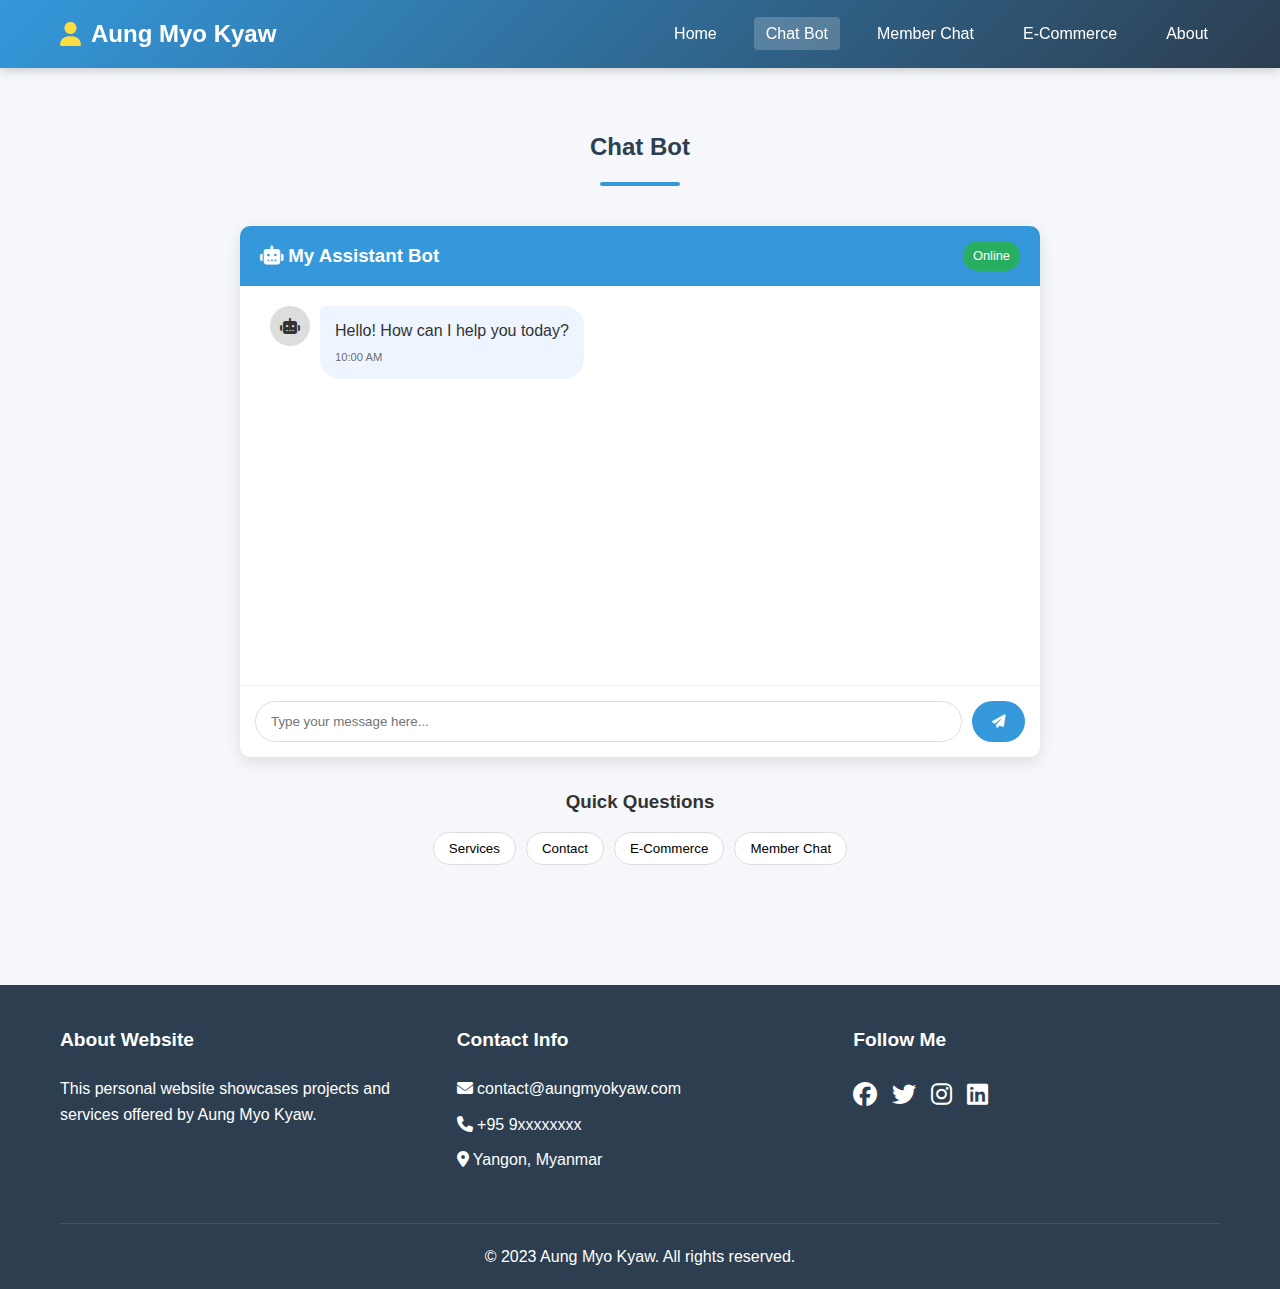
<file: pages/chat-bot.html>
<!DOCTYPE html>
<html lang="my">
<head>
    <meta charset="UTF-8">
    <meta name="viewport" content="width=device-width, initial-scale=1.0">
    <title>Aung Myo Kyaw - Chat Bot</title>
    <link rel="stylesheet" href="https://cdnjs.cloudflare.com/ajax/libs/font-awesome/6.4.0/css/all.min.css">
    <link rel="stylesheet" href="../css/style.css">
</head>
<body>
    <!-- Header & Navigation -->
    <header>
        <div class="container">
            <nav>
                <div class="logo">
                    <i class="fas fa-user"></i>
                    <span>Aung Myo Kyaw</span>
                </div>
                <ul class="nav-links">
                    <li><a href="home.html">Home</a></li>
                    <li><a href="chat-bot.html" class="active">Chat Bot</a></li>
                    <li><a href="member.html">Member Chat</a></li>
                    <li><a href="e-commerce.html">E-Commerce</a></li>
                    <li><a href="home.html#about">About</a></li>
                </ul>
                <div class="hamburger">
                    <i class="fas fa-bars"></i>
                </div>
            </nav>
        </div>
    </header>

    <!-- Chat Bot Section -->
    <section id="chat-bot">
        <div class="container">
            <h2 class="section-title">Chat Bot</h2>
            <div class="chat-container">
                <div class="chat-header">
                    <h3><i class="fas fa-robot"></i> My Assistant Bot</h3>
                    <div class="chat-status">Online</div>
                </div>
                <div class="chat-messages" id="chat-messages">
                    <div class="message bot">
                        <div class="message-avatar">
                            <i class="fas fa-robot"></i>
                        </div>
                        <div class="message-content">
                            <p>Hello! How can I help you today?</p>
                            <span class="message-time">10:00 AM</span>
                        </div>
                    </div>
                </div>
                <div class="chat-input">
                    <input type="text" id="chat-input" placeholder="Type your message here...">
                    <button id="send-message"><i class="fas fa-paper-plane"></i></button>
                </div>
            </div>

            <div class="chat-suggestions">
                <h3>Quick Questions</h3>
                <div class="suggestion-buttons">
                    <button class="suggestion-btn" data-question="What services do you offer?">Services</button>
                    <button class="suggestion-btn" data-question="How can I contact you?">Contact</button>
                    <button class="suggestion-btn" data-question="Tell me about your e-commerce">E-Commerce</button>
                    <button class="suggestion-btn" data-question="How does the member chat work?">Member Chat</button>
                </div>
            </div>
        </div>
    </section>

    <!-- Footer -->
    <footer>
        <div class="container">
            <div class="footer-content">
                <div class="footer-section">
                    <h3>About Website</h3>
                    <p>This personal website showcases projects and services offered by Aung Myo Kyaw.</p>
                </div>
                
                <div class="footer-section">
                    <h3>Contact Info</h3>
                    <p><i class="fas fa-envelope"></i> contact@aungmyokyaw.com</p>
                    <p><i class="fas fa-phone"></i> +95 9xxxxxxxx</p>
                    <p><i class="fas fa-map-marker-alt"></i> Yangon, Myanmar</p>
                </div>
                
                <div class="footer-section">
                    <h3>Follow Me</h3>
                    <div class="social-icons">
                        <a href="#"><i class="fab fa-facebook"></i></a>
                        <a href="#"><i class="fab fa-twitter"></i></a>
                        <a href="#"><i class="fab fa-instagram"></i></a>
                        <a href="#"><i class="fab fa-linkedin"></i></a>
                    </div>
                </div>
            </div>
            
            <div class="footer-bottom">
                <p>&copy; 2023 Aung Myo Kyaw. All rights reserved.</p>
            </div>
        </div>
    </footer>

    <script src="../js/chat-bot.js"></script>
</body>
                                      </html>
</file>
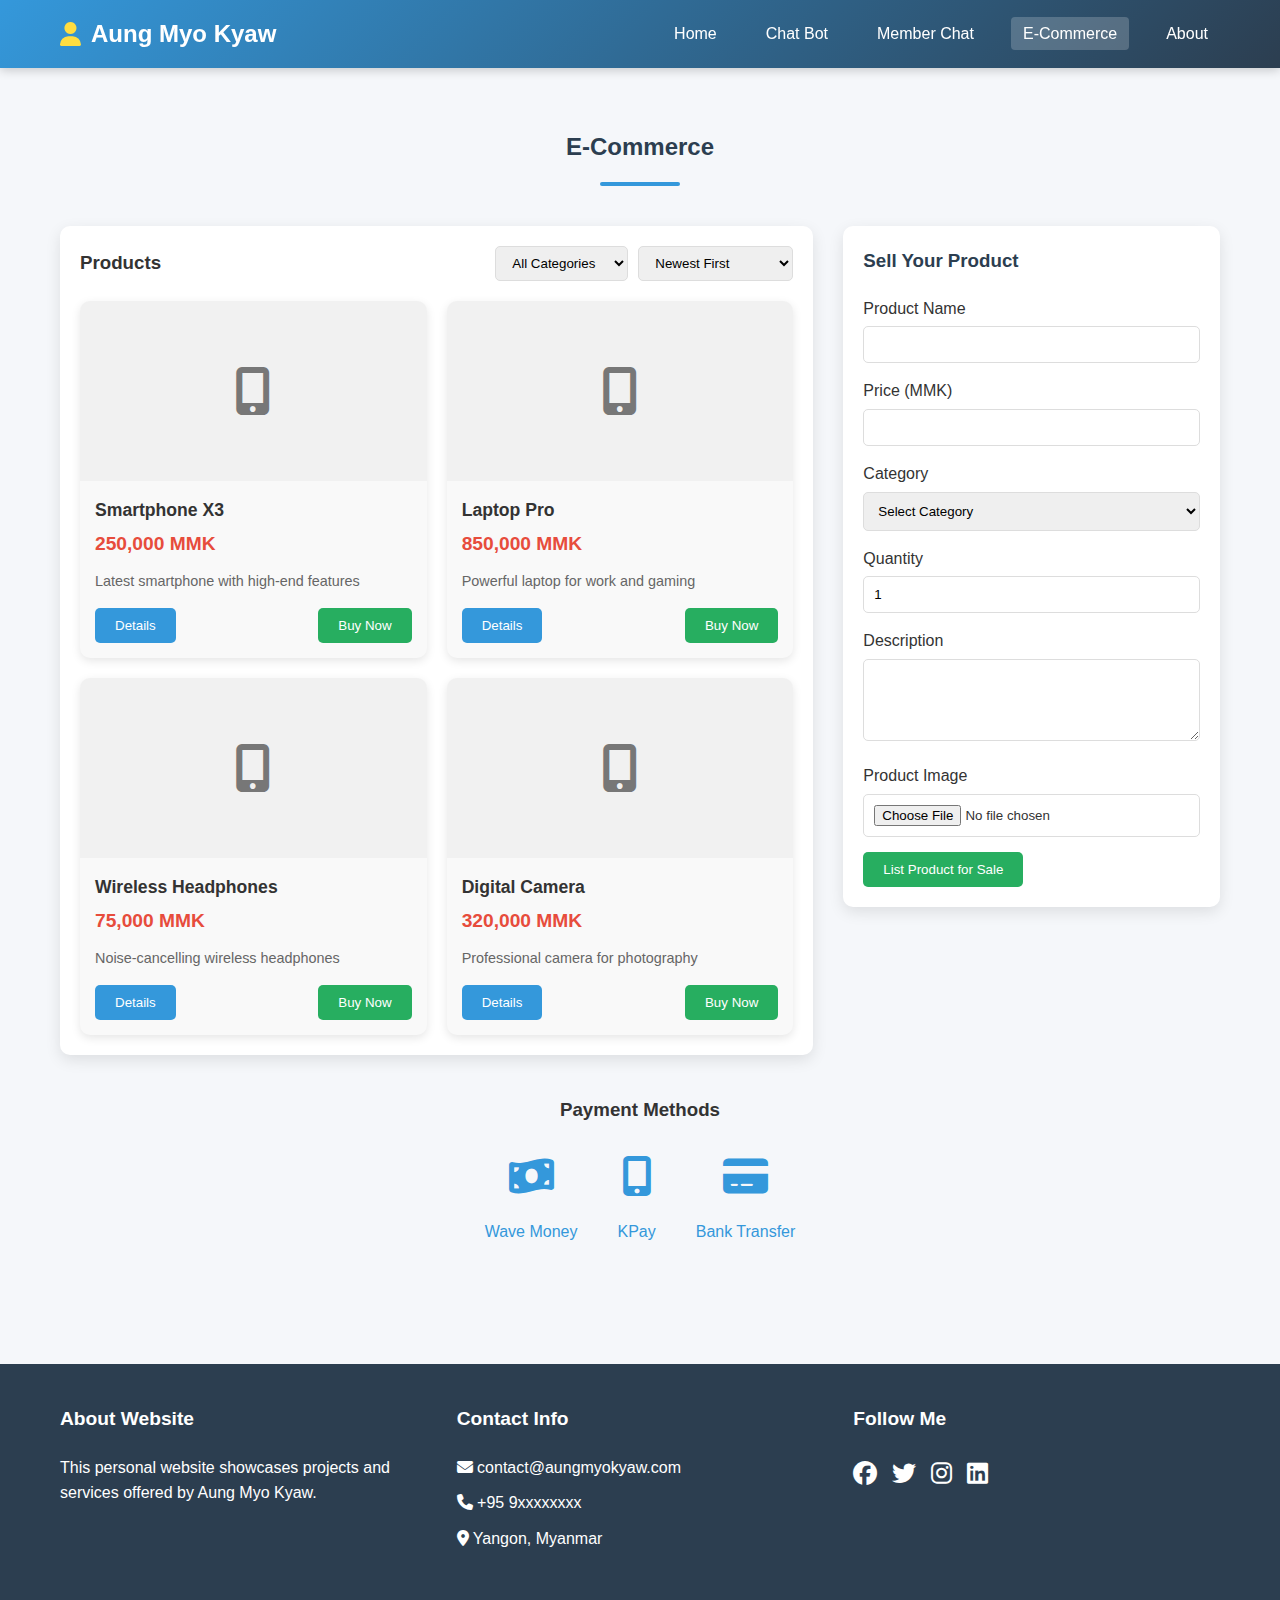
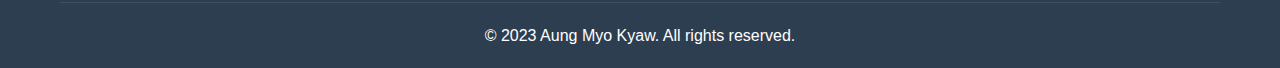
<file: pages/e-commerce.html>
<!DOCTYPE html>
<html lang="my">
<head>
    <meta charset="UTF-8">
    <meta name="viewport" content="width=device-width, initial-scale=1.0">
    <title>Aung Myo Kyaw - E-Commerce</title>
    <link rel="stylesheet" href="https://cdnjs.cloudflare.com/ajax/libs/font-awesome/6.4.0/css/all.min.css">
    <link rel="stylesheet" href="../css/style.css">
</head>
<body>
    <!-- Header & Navigation -->
    <header>
        <div class="container">
            <nav>
                <div class="logo">
                    <i class="fas fa-user"></i>
                    <span>Aung Myo Kyaw</span>
                </div>
                <ul class="nav-links">
                    <li><a href="home.html">Home</a></li>
                    <li><a href="chat-bot.html">Chat Bot</a></li>
                    <li><a href="member.html">Member Chat</a></li>
                    <li><a href="e-commerce.html" class="active">E-Commerce</a></li>
                    <li><a href="home.html#about">About</a></li>
                </ul>
                <div class="hamburger">
                    <i class="fas fa-bars"></i>
                </div>
            </nav>
        </div>
    </header>

    <!-- E-Commerce Section -->
    <section id="e-commerce">
        <div class="container">
            <h2 class="section-title">E-Commerce</h2>
            
            <div class="ecommerce-layout">
                <!-- Products Listing -->
                <div class="products-section">
                    <div class="section-header">
                        <h3>Products</h3>
                        <div class="filter-options">
                            <select id="category-filter">
                                <option value="all">All Categories</option>
                                <option value="electronics">Electronics</option>
                                <option value="clothing">Clothing</option>
                                <option value="home">Home & Living</option>
                            </select>
                            <select id="sort-by">
                                <option value="newest">Newest First</option>
                                <option value="price-low">Price: Low to High</option>
                                <option value="price-high">Price: High to Low</option>
                            </select>
                        </div>
                    </div>
                    
                    <div class="products-grid">
                        <div class="product-card">
                            <div class="product-img">
                                <i class="fas fa-mobile-alt"></i>
                            </div>
                            <div class="product-info">
                                <div class="product-title">Smartphone X3</div>
                                <div class="product-price">250,000 MMK</div>
                                <div class="product-description">Latest smartphone with high-end features</div>
                                <div class="product-actions">
                                    <button class="btn btn-primary">Details</button>
                                    <button class="btn btn-success">Buy Now</button>
                                </div>
                            </div>
                        </div>
                        
                        <div class="product-card">
                            <div class="product-img">
                                <i class="fas fa-laptop"></i>
                            </div>
                            <div class="product-info">
                                <div class="product-title">Laptop Pro</div>
                                <div class="product-price">850,000 MMK</div>
                                <div class="product-description">Powerful laptop for work and gaming</div>
                                <div class="product-actions">
                                    <button class="btn btn-primary">Details</button>
                                    <button class="btn btn-success">Buy Now</button>
                                </div>
                            </div>
                        </div>
                        
                        <div class="product-card">
                            <div class="product-img">
                                <i class="fas fa-headphones"></i>
                            </div>
                            <div class="product-info">
                                <div class="product-title">Wireless Headphones</div>
                                <div class="product-price">75,000 MMK</div>
                                <div class="product-description">Noise-cancelling wireless headphones</div>
                                <div class="product-actions">
                                    <button class="btn btn-primary">Details</button>
                                    <button class="btn btn-success">Buy Now</button>
                                </div>
                            </div>
                        </div>
                        
                        <div class="product-card">
                            <div class="product-img">
                                <i class="fas fa-camera"></i>
                            </div>
                            <div class="product-info">
                                <div class="product-title">Digital Camera</div>
                                <div class="product-price">320,000 MMK</div>
                                <div class="product-description">Professional camera for photography</div>
                                <div class="product-actions">
                                    <button class="btn btn-primary">Details</button>
                                    <button class="btn btn-success">Buy Now</button>
                                </div>
                            </div>
                        </div>
                    </div>
                </div>
                
                <!-- Sell Product Form -->
                <div class="sell-product-section">
                    <h3>Sell Your Product</h3>
                    <form id="sell-product-form">
                        <div class="form-group">
                            <label for="product-name">Product Name</label>
                            <input type="text" id="product-name" required>
                        </div>
                        
                        <div class="form-group">
                            <label for="product-price">Price (MMK)</label>
                            <input type="number" id="product-price" required>
                        </div>
                        
                        <div class="form-group">
                            <label for="product-category">Category</label>
                            <select id="product-category" required>
                                <option value="">Select Category</option>
                                <option value="electronics">Electronics</option>
                                <option value="clothing">Clothing</option>
                                <option value="home">Home & Living</option>
                                <option value="other">Other</option>
                            </select>
                        </div>
                        
                        <div class="form-group">
                            <label for="product-quantity">Quantity</label>
                            <input type="number" id="product-quantity" min="1" value="1" required>
                        </div>
                        
                        <div class="form-group">
                            <label for="product-description">Description</label>
                            <textarea id="product-description" rows="4" required></textarea>
                        </div>
                        
                        <div class="form-group">
                            <label for="product-image">Product Image</label>
                            <input type="file" id="product-image" accept="image/*">
                        </div>
                        
                        <button type="submit" class="btn btn-success">List Product for Sale</button>
                    </form>
                </div>
            </div>
            
            <!-- Payment Methods -->
            <div class="payment-methods">
                <h3>Payment Methods</h3>
                <div class="payment-icons">
                    <div class="payment-icon">
                        <i class="fas fa-money-bill-wave"></i>
                        <p>Wave Money</p>
                    </div>
                    <div class="payment-icon">
                        <i class="fas fa-mobile-alt"></i>
                        <p>KPay</p>
                    </div>
                    <div class="payment-icon">
                        <i class="fas fa-credit-card"></i>
                        <p>Bank Transfer</p>
                    </div>
                </div>
            </div>
        </div>
    </section>

    <!-- Footer -->
    <footer>
        <div class="container">
            <div class="footer-content">
                <div class="footer-section">
                    <h3>About Website</h3>
                    <p>This personal website showcases projects and services offered by Aung Myo Kyaw.</p>
                </div>
                
                <div class="footer-section">
                    <h3>Contact Info</h3>
                    <p><i class="fas fa-envelope"></i> contact@aungmyokyaw.com</p>
                    <p><i class="fas fa-phone"></i> +95 9xxxxxxxx</p>
                    <p><i class="fas fa-map-marker-alt"></i> Yangon, Myanmar</p>
                </div>
                
                <div class="footer-section">
                    <h3>Follow Me</h3>
                    <div class="social-icons">
                        <a href="#"><i class="fab fa-facebook"></i></a>
                        <a href="#"><i class="fab fa-twitter"></i></a>
                        <a href="#"><i class="fab fa-instagram"></i></a>
                        <a href="#"><i class="fab fa-linkedin"></i></a>
                    </div>
                </div>
            </div>
            
            <div class="footer-bottom">
                <p>&copy; 2023 Aung Myo Kyaw. All rights reserved.</p>
            </div>
        </div>
    </footer>

    <script src="../js/e-commerce.js"></script>
</body>
</html>
</file>
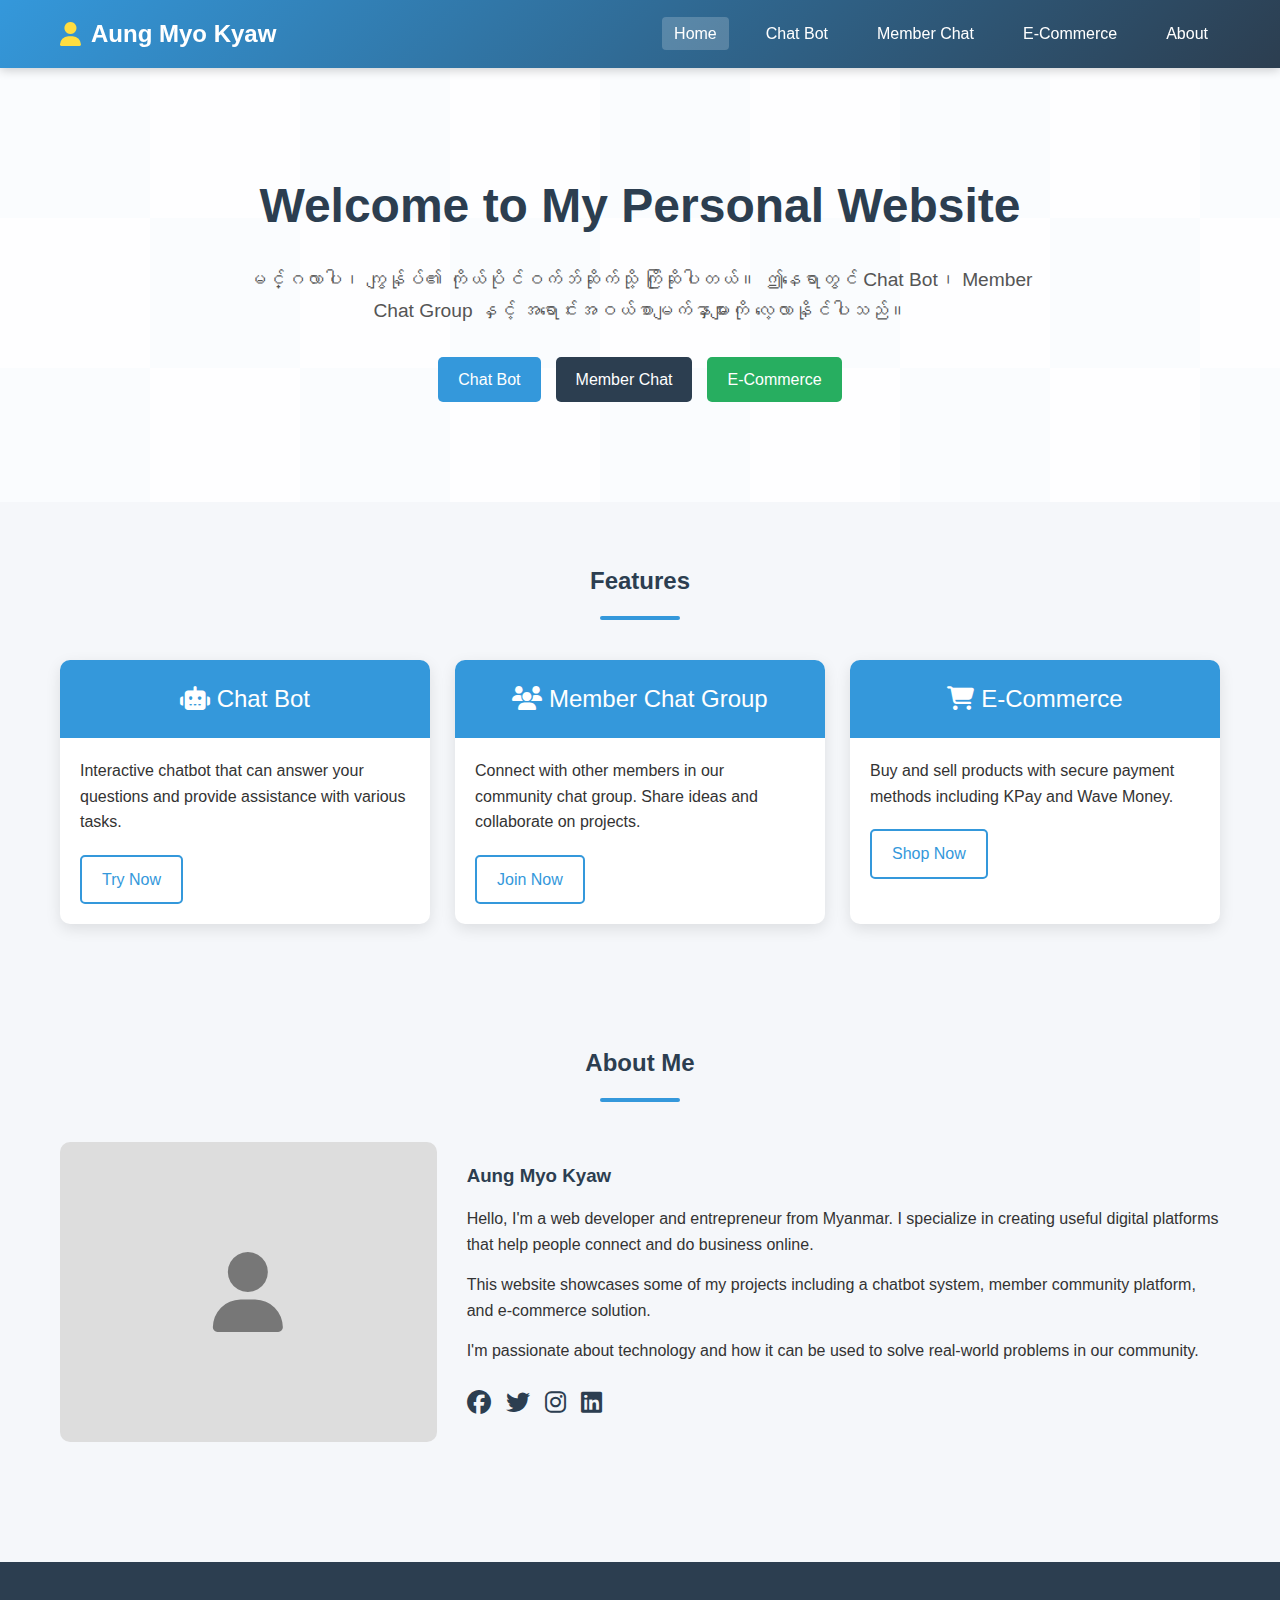
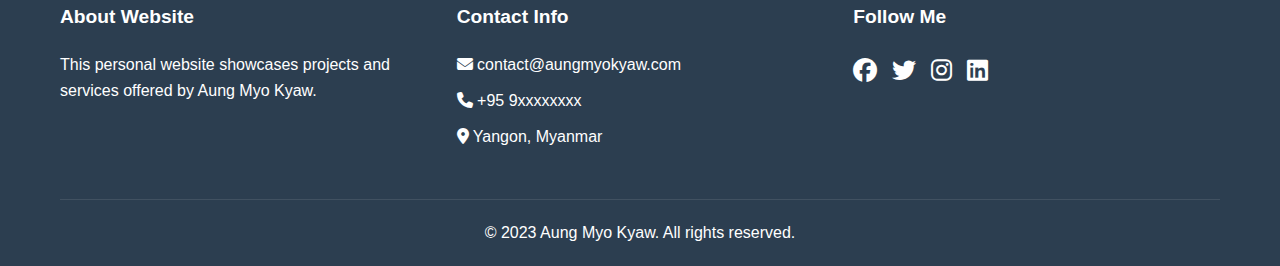
<file: pages/home.html>
<!DOCTYPE html>
<html lang="my">
<head>
    <meta charset="UTF-8">
    <meta name="viewport" content="width=device-width, initial-scale=1.0">
    <title>Aung Myo Kyaw - Home</title>
    <link rel="stylesheet" href="https://cdnjs.cloudflare.com/ajax/libs/font-awesome/6.4.0/css/all.min.css">
    <link rel="stylesheet" href="../css/style.css">
</head>
<body>
    <!-- Header & Navigation -->
    <header>
        <div class="container">
            <nav>
                <div class="logo">
                    <i class="fas fa-user"></i>
                    <span>Aung Myo Kyaw</span>
                </div>
                <ul class="nav-links">
                    <li><a href="home.html" class="active">Home</a></li>
                    <li><a href="chat-bot.html">Chat Bot</a></li>
                    <li><a href="member.html">Member Chat</a></li>
                    <li><a href="e-commerce.html">E-Commerce</a></li>
                    <li><a href="home.html#about">About</a></li>
                </ul>
                <div class="hamburger">
                    <i class="fas fa-bars"></i>
                </div>
            </nav>
        </div>
    </header>

    <!-- Hero Section -->
    <section id="hero">
        <div class="hero-content">
            <div class="container">
                <h1>Welcome to My Personal Website</h1>
                <p>မင်္ဂလာပါ၊ ကျွန်ုပ်၏ ကိုယ်ပိုင်ဝက်ဘ်ဆိုက်သို့ ကြိုဆိုပါတယ်။ ဤနေရာတွင် Chat Bot၊ Member Chat Group နှင့် အရောင်းအဝယ်စာမျက်နှာများကို လေ့လာနိုင်ပါသည်။</p>
                <div class="hero-buttons">
                    <a href="chat-bot.html" class="btn btn-primary">Chat Bot</a>
                    <a href="member.html" class="btn btn-secondary">Member Chat</a>
                    <a href="e-commerce.html" class="btn btn-success">E-Commerce</a>
                </div>
            </div>
        </div>
    </section>

    <!-- Features Section -->
    <section id="features">
        <div class="container">
            <h2 class="section-title">Features</h2>
            <div class="card-container">
                <div class="card">
                    <div class="card-header">
                        <i class="fas fa-robot"></i> Chat Bot
                    </div>
                    <div class="card-body">
                        <p>Interactive chatbot that can answer your questions and provide assistance with various tasks.</p>
                        <a href="chat-bot.html" class="btn btn-outline">Try Now</a>
                    </div>
                </div>
                
                <div class="card">
                    <div class="card-header">
                        <i class="fas fa-users"></i> Member Chat Group
                    </div>
                    <div class="card-body">
                        <p>Connect with other members in our community chat group. Share ideas and collaborate on projects.</p>
                        <a href="member.html" class="btn btn-outline">Join Now</a>
                    </div>
                </div>
                
                <div class="card">
                    <div class="card-header">
                        <i class="fas fa-shopping-cart"></i> E-Commerce
                    </div>
                    <div class="card-body">
                        <p>Buy and sell products with secure payment methods including KPay and Wave Money.</p>
                        <a href="e-commerce.html" class="btn btn-outline">Shop Now</a>
                    </div>
                </div>
            </div>
        </div>
    </section>

    <!-- About Section -->
    <section id="about">
        <div class="container">
            <h2 class="section-title">About Me</h2>
            <div class="about-content">
                <div class="profile-img">
                    <i class="fas fa-user"></i>
                </div>
                <div class="about-text">
                    <h3>Aung Myo Kyaw</h3>
                    <p>Hello, I'm a web developer and entrepreneur from Myanmar. I specialize in creating useful digital platforms that help people connect and do business online.</p>
                    <p>This website showcases some of my projects including a chatbot system, member community platform, and e-commerce solution.</p>
                    <p>I'm passionate about technology and how it can be used to solve real-world problems in our community.</p>
                    <div class="social-icons">
                        <a href="#"><i class="fab fa-facebook"></i></a>
                        <a href="#"><i class="fab fa-twitter"></i></a>
                        <a href="#"><i class="fab fa-instagram"></i></a>
                        <a href="#"><i class="fab fa-linkedin"></i></a>
                    </div>
                </div>
            </div>
        </div>
    </section>

    <!-- Footer -->
    <footer>
        <div class="container">
            <div class="footer-content">
                <div class="footer-section">
                    <h3>About Website</h3>
                    <p>This personal website showcases projects and services offered by Aung Myo Kyaw.</p>
                </div>
                
                <div class="footer-section">
                    <h3>Contact Info</h3>
                    <p><i class="fas fa-envelope"></i> contact@aungmyokyaw.com</p>
                    <p><i class="fas fa-phone"></i> +95 9xxxxxxxx</p>
                    <p><i class="fas fa-map-marker-alt"></i> Yangon, Myanmar</p>
                </div>
                
                <div class="footer-section">
                    <h3>Follow Me</h3>
                    <div class="social-icons">
                        <a href="#"><i class="fab fa-facebook"></i></a>
                        <a href="#"><i class="fab fa-twitter"></i></a>
                        <a href="#"><i class="fab fa-instagram"></i></a>
                        <a href="#"><i class="fab fa-linkedin"></i></a>
                    </div>
                </div>
            </div>
            
            <div class="footer-bottom">
                <p>&copy; 2023 Aung Myo Kyaw. All rights reserved.</p>
            </div>
        </div>
    </footer>

    <script src="../js/main.js"></script>
</body>
                      </html>
</file>
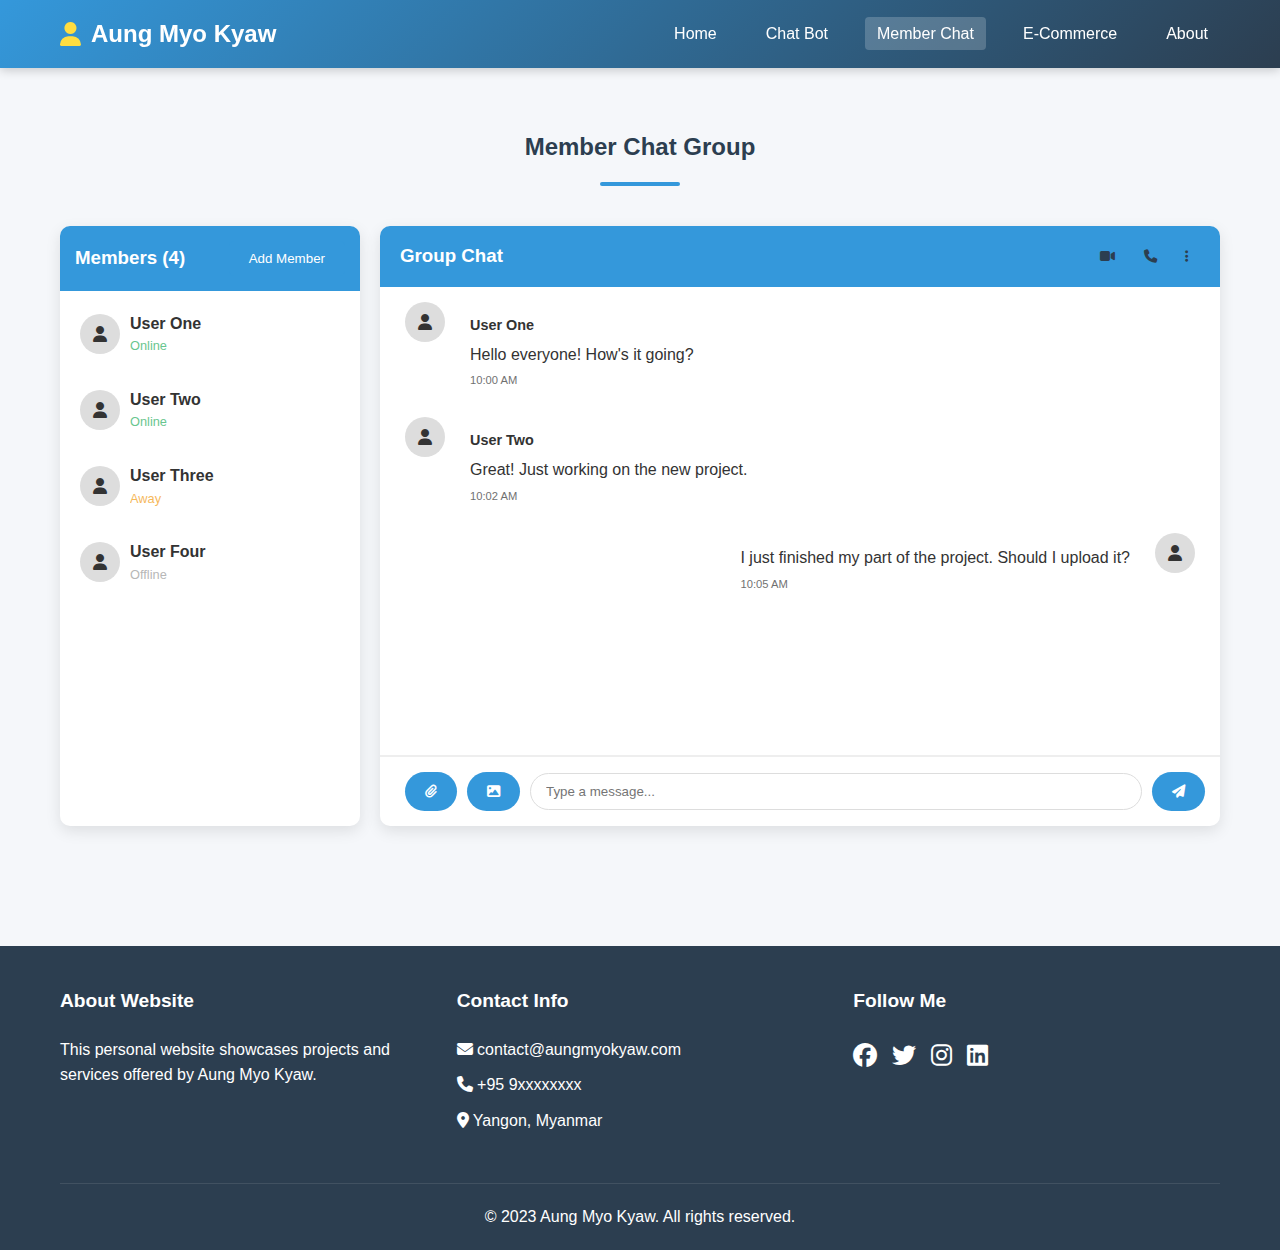
<file: pages/member.html>
<!DOCTYPE html>
<html lang="my">
<head>
    <meta charset="UTF-8">
    <meta name="viewport" content="width=device-width, initial-scale=1.0">
    <title>Aung Myo Kyaw - Member Chat</title>
    <link rel="stylesheet" href="https://cdnjs.cloudflare.com/ajax/libs/font-awesome/6.4.0/css/all.min.css">
    <link rel="stylesheet" href="../css/style.css">
</head>
<body>
    <!-- Header & Navigation -->
    <header>
        <div class="container">
            <nav>
                <div class="logo">
                    <i class="fas fa-user"></i>
                    <span>Aung Myo Kyaw</span>
                </div>
                <ul class="nav-links">
                    <li><a href="home.html">Home</a></li>
                    <li><a href="chat-bot.html">Chat Bot</a></li>
                    <li><a href="member.html" class="active">Member Chat</a></li>
                    <li><a href="e-commerce.html">E-Commerce</a></li>
                    <li><a href="home.html#about">About</a></li>
                </ul>
                <div class="hamburger">
                    <i class="fas fa-bars"></i>
                </div>
            </nav>
        </div>
    </header>

    <!-- Member Chat Section -->
    <section id="member-chat">
        <div class="container">
            <h2 class="section-title">Member Chat Group</h2>
            
            <div class="chat-layout">
                <!-- Sidebar with members -->
                <div class="chat-sidebar">
                    <div class="sidebar-header">
                        <h3>Members (4)</h3>
                        <button class="btn btn-primary" id="add-member">Add Member</button>
                    </div>
                    <div class="member-list">
                        <div class="member-item online">
                            <div class="member-avatar">
                                <i class="fas fa-user"></i>
                            </div>
                            <div class="member-info">
                                <h4>User One</h4>
                                <p>Online</p>
                            </div>
                        </div>
                        <div class="member-item online">
                            <div class="member-avatar">
                                <i class="fas fa-user"></i>
                            </div>
                            <div class="member-info">
                                <h4>User Two</h4>
                                <p>Online</p>
                            </div>
                        </div>
                        <div class="member-item away">
                            <div class="member-avatar">
                                <i class="fas fa-user"></i>
                            </div>
                            <div class="member-info">
                                <h4>User Three</h4>
                                <p>Away</p>
                            </div>
                        </div>
                        <div class="member-item offline">
                            <div class="member-avatar">
                                <i class="fas fa-user"></i>
                            </div>
                            <div class="member-info">
                                <h4>User Four</h4>
                                <p>Offline</p>
                            </div>
                        </div>
                    </div>
                </div>
                
                <!-- Main chat area -->
                <div class="chat-main">
                    <div class="chat-header">
                        <h3>Group Chat</h3>
                        <div class="chat-actions">
                            <button class="btn btn-icon"><i class="fas fa-video"></i></button>
                            <button class="btn btn-icon"><i class="fas fa-phone"></i></button>
                            <button class="btn btn-icon"><i class="fas fa-ellipsis-v"></i></button>
                        </div>
                    </div>
                    
                    <div class="chat-messages" id="group-chat-messages">
                        <div class="message received">
                            <div class="message-avatar">
                                <i class="fas fa-user"></i>
                            </div>
                            <div class="message-content">
                                <div class="message-sender">User One</div>
                                <p>Hello everyone! How's it going?</p>
                                <span class="message-time">10:00 AM</span>
                            </div>
                        </div>
                        
                        <div class="message received">
                            <div class="message-avatar">
                                <i class="fas fa-user"></i>
                            </div>
                            <div class="message-content">
                                <div class="message-sender">User Two</div>
                                <p>Great! Just working on the new project.</p>
                                <span class="message-time">10:02 AM</span>
                            </div>
                        </div>
                        
                        <div class="message sent">
                            <div class="message-content">
                                <p>I just finished my part of the project. Should I upload it?</p>
                                <span class="message-time">10:05 AM</span>
                            </div>
                            <div class="message-avatar">
                                <i class="fas fa-user"></i>
                            </div>
                        </div>
                    </div>
                    
                    <div class="chat-input">
                        <div class="input-actions">
                            <button class="btn btn-icon"><i class="fas fa-paperclip"></i></button>
                            <button class="btn btn-icon"><i class="fas fa-image"></i></button>
                        </div>
                        <input type="text" id="group-chat-input" placeholder="Type a message...">
                        <button id="send-group-message" class="btn btn-primary"><i class="fas fa-paper-plane"></i></button>
                    </div>
                </div>
            </div>
        </div>
    </section>

    <!-- Footer -->
    <footer>
        <div class="container">
            <div class="footer-content">
                <div class="footer-section">
                    <h3>About Website</h3>
                    <p>This personal website showcases projects and services offered by Aung Myo Kyaw.</p>
                </div>
                
                <div class="footer-section">
                    <h3>Contact Info</h3>
                    <p><i class="fas fa-envelope"></i> contact@aungmyokyaw.com</p>
                    <p><i class="fas fa-phone"></i> +95 9xxxxxxxx</p>
                    <p><i class="fas fa-map-marker-alt"></i> Yangon, Myanmar</p>
                </div>
                
                <div class="footer-section">
                    <h3>Follow Me</h3>
                    <div class="social-icons">
                        <a href="#"><i class="fab fa-facebook"></i></a>
                        <a href="#"><i class="fab fa-twitter"></i></a>
                        <a href="#"><i class="fab fa-instagram"></i></a>
                        <a href="#"><i class="fab fa-linkedin"></i></a>
                    </div>
                </div>
            </div>
            
            <div class="footer-bottom">
                <p>&copy; 2023 Aung Myo Kyaw. All rights reserved.</p>
            </div>
        </div>
    </footer>

    <script src="../js/member.js"></script>
</body>
  </html>
</file>
<file: css/style.css>
* {
    margin: 0;
    padding: 0;
    box-sizing: border-box;
    font-family: 'Segoe UI', 'Myanmar Text', sans-serif;
}

:root {
    --primary: #3498db;
    --secondary: #2c3e50;
    --accent: #e74c3c;
    --light: #ecf0f1;
    --dark: #2c3e50;
    --success: #27ae60;
    --warning: #f39c12;
    --danger: #e74c3c;
}

body {
    background-color: #f5f7fa;
    color: #333;
    line-height: 1.6;
}

.container {
    width: 100%;
    max-width: 1200px;
    margin: 0 auto;
    padding: 0 20px;
}

/* Header & Navigation */
header {
    background: linear-gradient(135deg, var(--primary), var(--secondary));
    color: white;
    padding: 15px 0;
    position: sticky;
    top: 0;
    z-index: 100;
    box-shadow: 0 2px 10px rgba(0, 0, 0, 0.2);
}

nav {
    display: flex;
    justify-content: space-between;
    align-items: center;
}

.logo {
    font-size: 24px;
    font-weight: bold;
    display: flex;
    align-items: center;
}

.logo i {
    margin-right: 10px;
    color: #ffdd40;
}

.nav-links {
    display: flex;
    list-style: none;
}

.nav-links li {
    margin-left: 25px;
}

.nav-links a {
    color: white;
    text-decoration: none;
    font-weight: 500;
    transition: all 0.3s ease;
    padding: 8px 12px;
    border-radius: 4px;
}

.nav-links a:hover, .nav-links a.active {
    background-color: rgba(255, 255, 255, 0.2);
}

.hamburger {
    display: none;
    font-size: 1.5rem;
    cursor: pointer;
}

/* Buttons */
.btn {
    display: inline-block;
    padding: 10px 20px;
    border-radius: 5px;
    border: none;
    cursor: pointer;
    font-weight: 500;
    text-decoration: none;
    transition: all 0.3s ease;
    text-align: center;
}

.btn-primary {
    background: var(--primary);
    color: white;
}

.btn-primary:hover {
    background: #2980b9;
}

.btn-secondary {
    background: var(--secondary);
    color: white;
}

.btn-secondary:hover {
    background: #1e2a38;
}

.btn-success {
    background: var(--success);
    color: white;
}

.btn-success:hover {
    background: #219653;
}

.btn-outline {
    background: transparent;
    border: 2px solid var(--primary);
    color: var(--primary);
}

.btn-outline:hover {
    background: var(--primary);
    color: white;
}

.btn-icon {
    padding: 8px 12px;
    background: transparent;
    color: var(--dark);
}

.btn-icon:hover {
    background: #f0f0f0;
}

/* Hero Section */
#hero {
    padding: 100px 0;
    text-align: center;
    background: linear-gradient(rgba(255, 255, 255, 0.9), rgba(255, 255, 255, 0.9)), url('data:image/svg+xml;utf8,<svg xmlns="http://www.w3.org/2000/svg" width="100" height="100" viewBox="0 0 100 100"><rect fill="%233498db" opacity="0.2" width="50" height="50"/><rect fill="%233498db" opacity="0.2" x="50" y="50" width="50" height="50"/></svg>');
    background-size: 300px;
}

.hero-content h1 {
    font-size: 3rem;
    margin-bottom: 20px;
    color: var(--dark);
}

.hero-content p {
    font-size: 1.2rem;
    max-width: 800px;
    margin: 0 auto 30px;
    color: #555;
}

.hero-buttons {
    display: flex;
    justify-content: center;
    gap: 15px;
    margin-top: 30px;
}

/* Section Styling */
section {
    padding: 60px 0;
}

.section-title {
    text-align: center;
    margin-bottom: 40px;
    color: var(--secondary);
    position: relative;
}

.section-title:after {
    content: '';
    display: block;
    width: 80px;
    height: 4px;
    background: var(--primary);
    margin: 15px auto;
    border-radius: 2px;
}

/* Card Styles */
.card-container {
    display: grid;
    grid-template-columns: repeat(auto-fit, minmax(300px, 1fr));
    gap: 25px;
    margin-top: 30px;
}

.card {
    background: white;
    border-radius: 10px;
    overflow: hidden;
    box-shadow: 0 5px 15px rgba(0, 0, 0, 0.1);
    transition: transform 0.3s ease;
}

.card:hover {
    transform: translateY(-5px);
}

.card-header {
    background: var(--primary);
    color: white;
    padding: 20px;
    text-align: center;
    font-size: 1.5rem;
}

.card-body {
    padding: 20px;
}

.card-body p {
    margin-bottom: 20px;
}

/* About Section */
.about-content {
    display: grid;
    grid-template-columns: 1fr 2fr;
    gap: 30px;
    align-items: center;
}

.profile-img {
    background: #ddd;
    border-radius: 10px;
    height: 300px;
    display: flex;
    align-items: center;
    justify-content: center;
    color: #777;
    font-size: 5rem;
}

.about-text h3 {
    margin-bottom: 15px;
    color: var(--secondary);
}

.about-text p {
    margin-bottom: 15px;
}

.social-icons {
    display: flex;
    gap: 15px;
    margin-top: 20px;
}

.social-icons a {
    color: var(--dark);
    font-size: 1.5rem;
    transition: color 0.3s;
}

.social-icons a:hover {
    color: var(--primary);
}

/* Chat Bot Styles */
.chat-container {
    max-width: 800px;
    margin: 0 auto;
    background: white;
    border-radius: 10px;
    box-shadow: 0 5px 15px rgba(0, 0, 0, 0.1);
    overflow: hidden;
}

.chat-header {
    background: var(--primary);
    color: white;
    padding: 15px 20px;
    display: flex;
    justify-content: space-between;
    align-items: center;
}

.chat-status {
    background: var(--success);
    padding: 5px 10px;
    border-radius: 20px;
    font-size: 0.8rem;
}

.chat-messages {
    padding: 20px;
    height: 400px;
    overflow-y: auto;
    border-bottom: 1px solid #eee;
}

.message {
    margin-bottom: 15px;
    display: flex;
    align-items: flex-start;
}

.message.bot {
    flex-direction: row;
}

.message.user {
    flex-direction: row-reverse;
}

.message-avatar {
    width: 40px;
    height: 40px;
    border-radius: 50%;
    background: #ddd;
    display: flex;
    align-items: center;
    justify-content: center;
    margin: 0 10px;
    flex-shrink: 0;
}

.message-content {
    max-width: 70%;
    padding: 12px 15px;
    border-radius: 20px;
    position: relative;
}

.bot .message-content {
    background: #eef5ff;
    border-top-left-radius: 5px;
}

.user .message-content {
    background: var(--primary);
    color: white;
    border-top-right-radius: 5px;
}

.message-time {
    font-size: 0.7rem;
    opacity: 0.7;
    display: block;
    margin-top: 5px;
}

.chat-input {
    display: flex;
    padding: 15px;
}

.chat-input input {
    flex: 1;
    padding: 12px 15px;
    border: 1px solid #ddd;
    border-radius: 30px;
    outline: none;
}

.chat-input button {
    margin-left: 10px;
    background: var(--primary);
    color: white;
    border: none;
    border-radius: 30px;
    padding: 12px 20px;
    cursor: pointer;
    transition: background 0.3s;
}

.chat-input button:hover {
    background: #2980b9;
}

.chat-suggestions {
    margin-top: 30px;
    text-align: center;
}

.suggestion-buttons {
    display: flex;
    justify-content: center;
    flex-wrap: wrap;
    gap: 10px;
    margin-top: 15px;
}

.suggestion-btn {
    padding: 8px 15px;
    background: white;
    border: 1px solid #ddd;
    border-radius: 20px;
    cursor: pointer;
    transition: all 0.3s;
}

.suggestion-btn:hover {
    background: var(--primary);
    color: white;
    border-color: var(--primary);
}

/* Member Chat Styles */
.chat-layout {
    display: grid;
    grid-template-columns: 300px 1fr;
    gap: 20px;
    height: 600px;
}

.chat-sidebar {
    background: white;
    border-radius: 10px;
    box-shadow: 0 5px 15px rgba(0, 0, 0, 0.1);
    overflow: hidden;
    display: flex;
    flex-direction: column;
}

.sidebar-header {
    padding: 15px;
    background: var(--primary);
    color: white;
    display: flex;
    justify-content: space-between;
    align-items: center;
}

.sidebar-header h3 {
    margin: 0;
}

.member-list {
    flex: 1;
    overflow-y: auto;
    padding: 10px;
}

.member-item {
    display: flex;
    align-items: center;
    padding: 10px;
    border-radius: 8px;
    margin-bottom: 10px;
    transition: background 0.3s;
}

.member-item:hover {
    background: #f5f5f5;
}

.member-avatar {
    width: 40px;
    height: 40px;
    border-radius: 50%;
    background: #ddd;
    display: flex;
    align-items: center;
    justify-content: center;
    margin-right: 10px;
}

.member-info h4 {
    margin: 0;
    font-size: 1rem;
}

.member-info p {
    margin: 0;
    font-size: 0.8rem;
    opacity: 0.7;
}

.member-item.online .member-info p {
    color: var(--success);
}

.member-item.away .member-info p {
    color: var(--warning);
}

.member-item.offline .member-info p {
    color: #999;
}

.chat-main {
    background: white;
    border-radius: 10px;
    box-shadow: 0 5px 15px rgba(0, 0, 0, 0.1);
    display: flex;
    flex-direction: column;
}

.chat-main .chat-header {
    border-radius: 10px 10px 0 0;
}

.chat-main .chat-messages {
    flex: 1;
    padding: 15px;
}

.message.received {
    display: flex;
    margin-bottom: 15px;
}

.message.sent {
    display: flex;
    justify-content: flex-end;
    margin-bottom: 15px;
}

.message-sender {
    font-weight: bold;
    margin-bottom: 5px;
    font-size: 0.9rem;
}

.chat-main .chat-input {
    padding: 15px;
    border-top: 1px solid #eee;
    display: flex;
    align-items: center;
}

.input-actions {
    display: flex;
    margin-right: 10px;
}

.chat-main .chat-input input {
    flex: 1;
    padding: 10px 15px;
    border: 1px solid #ddd;
    border-radius: 20px;
    outline: none;
}

/* E-Commerce Styles */
.ecommerce-layout {
    display: grid;
    grid-template-columns: 2fr 1fr;
    gap: 30px;
}

.products-section {
    background: white;
    border-radius: 10px;
    padding: 20px;
    box-shadow: 0 5px 15px rgba(0, 0, 0, 0.1);
}

.section-header {
    display: flex;
    justify-content: space-between;
    align-items: center;
    margin-bottom: 20px;
}

.filter-options {
    display: flex;
    gap: 10px;
}

.filter-options select {
    padding: 8px 12px;
    border: 1px solid #ddd;
    border-radius: 5px;
    outline: none;
}

.products-grid {
    display: grid;
    grid-template-columns: repeat(auto-fill, minmax(250px, 1fr));
    gap: 20px;
}

.product-card {
    background: #f9f9f9;
    border-radius: 10px;
    overflow: hidden;
    box-shadow: 0 3px 10px rgba(0, 0, 0, 0.1);
    transition: transform 0.3s;
}

.product-card:hover {
    transform: translateY(-5px);
}

.product-img {
    height: 180px;
    background: #f1f1f1;
    display: flex;
    align-items: center;
    justify-content: center;
    color: #777;
    font-size: 3rem;
}

.product-info {
    padding: 15px;
}

.product-title {
    font-weight: bold;
    margin-bottom: 5px;
    font-size: 1.1rem;
}

.product-price {
    color: var(--accent);
    font-weight: bold;
    margin-bottom: 10px;
    font-size: 1.2rem;
}

.product-description {
    font-size: 0.9rem;
    margin-bottom: 15px;
    color: #666;
}

.product-actions {
    display: flex;
    justify-content: space-between;
}

.sell-product-section {
    background: white;
    border-radius: 10px;
    padding: 20px;
    box-shadow: 0 5px 15px rgba(0, 0, 0, 0.1);
    align-self: start;
}

.sell-product-section h3 {
    margin-bottom: 20px;
    color: var(--secondary);
}

.form-group {
    margin-bottom: 15px;
}

.form-group label {
    display: block;
    margin-bottom: 5px;
    font-weight: 500;
}

.form-group input,
.form-group select,
.form-group textarea {
    width: 100%;
    padding: 10px;
    border: 1px solid #ddd;
    border-radius: 5px;
    outline: none;
}

.form-group textarea {
    resize: vertical;
}

.payment-methods {
    margin-top: 40px;
    text-align: center;
}

.payment-icons {
    display: flex;
    justify-content: center;
    gap: 40px;
    margin-top: 20px;
}

.payment-icon {
    text-align: center;
    font-size: 2.5rem;
    color: var(--primary);
}

.payment-icon p {
    margin-top: 10px;
    font-size: 1rem;
}

/* Footer */
footer {
    background: var(--dark);
    color: white;
    padding: 40px 0 20px;
    margin-top: 60px;
}

.footer-content {
    display: grid;
    grid-template-columns: repeat(auto-fit, minmax(250px, 1fr));
    gap: 30px;
}

.footer-section h3 {
    margin-bottom: 20px;
    font-size: 1.2rem;
}

.footer-section p {
    margin-bottom: 10px;
}

.footer-section .social-icons a {
    color: white;
}

.footer-bottom {
    text-align: center;
    margin-top: 40px;
    padding-top: 20px;
    border-top: 1px solid rgba(255, 255, 255, 0.1);
}

/* Responsive Design */
@media (max-width: 768px) {
    .nav-links {
        display: none;
        position: absolute;
        top: 100%;
        left: 0;
        width: 100%;
        background: var(--secondary);
        flex-direction: column;
        padding: 20px;
        box-shadow: 0 5px 10px rgba(0, 0, 0, 0.2);
    }
    
    .nav-links.active {
        display: flex;
    }
    
    .nav-links li {
        margin: 10px 0;
    }
    
    .hamburger {
        display: block;
    }
    
    .hero-content h1 {
        font-size: 2.2rem;
    }
    
    .hero-buttons {
        flex-direction: column;
        align-items: center;
    }
    
    .about-content {
        grid-template-columns: 1fr;
    }
    
    .card-container {
        grid-template-columns: 1fr;
    }
    
    .chat-layout {
        grid-template-columns: 1fr;
        height: auto;
    }
    
    .chat-sidebar {
        height: 300px;
    }
    
    .ecommerce-layout {
        grid-template-columns: 1fr;
    }
    
    .payment-icons {
        flex-direction: column;
        align-items: center;
        gap: 20px;
    }
    }
</file>
